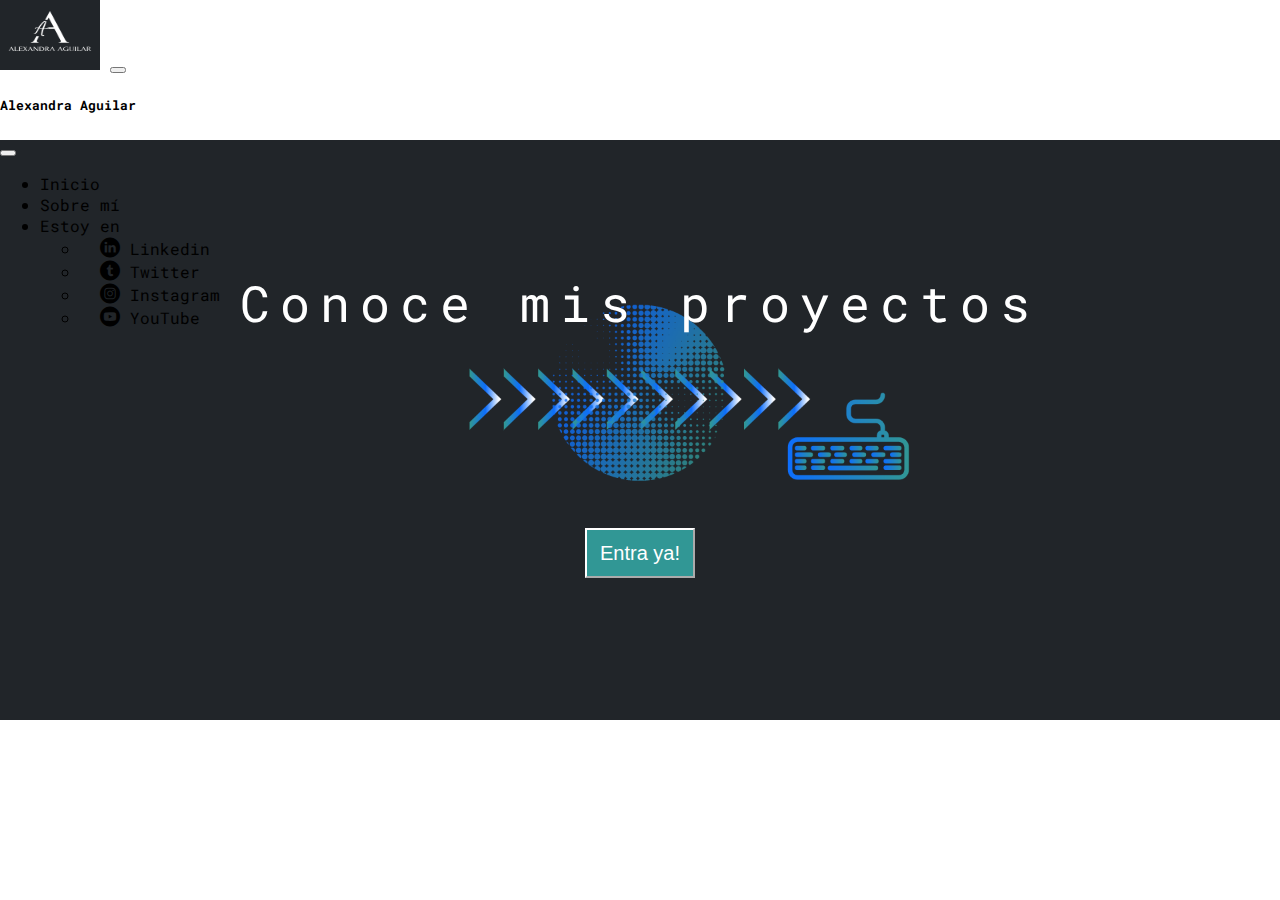
<file: BLOG/index.html>
<!DOCTYPE html>
<html lang="en">
<head>
    <meta charset="UTF-8">
    <meta http-equiv="X-UA-Compatible" content="IE=edge">
    <meta name="viewport" content="width=device-width, initial-scale=1.0">
    <link rel="stylesheet" href="./css/main.css">
    <link rel="stylesheet" href="./css/font/flaticon.css">
    <link href="https://cdn.jsdelivr.net/npm/bootstrap@5.2.2/dist/css/bootstrap.min.css" rel="stylesheet" integrity="sha384-Zenh87qX5JnK2Jl0vWa8Ck2rdkQ2Bzep5IDxbcnCeuOxjzrPF/et3URy9Bv1WTRi" crossorigin="anonymous">
    <title>Alexandra Aguilar</title>
</head>
<body>
    <header>
        <nav class="navbar navbar-dark bg-dark fixed-top">
            <div class="container-fluid">
              <a class="navbar-brand" href="./index.html"><img src="./assets/img/imgLogoAlexA.png" alt="Logo de mi blog" width="100" height="70"></a>
              <button class="navbar-toggler" type="button" data-bs-toggle="offcanvas" data-bs-target="#offcanvasDarkNavbar" aria-controls="offcanvasDarkNavbar">
                <span class="navbar-toggler-icon"></span>
              </button>
              <div class="offcanvas offcanvas-end text-bg-dark" tabindex="-1" id="offcanvasDarkNavbar" aria-labelledby="offcanvasDarkNavbarLabel">
                <div class="offcanvas-header">
                  <h5 class="offcanvas-title" id="offcanvasDarkNavbarLabel">Alexandra Aguilar</h5>
                  <button type="button" class="btn-close btn-close-white" data-bs-dismiss="offcanvas" aria-label="Close"></button>
                </div>
                <div class="offcanvas-body">
                  <ul class="navbar-nav justify-content-end flex-grow-1 pe-3">
                    <li class="nav-item">
                      <a class="nav-link active" aria-current="page" href="./index.html">Inicio</a>
                    </li>
                    <li class="nav-item">
                      <a class="nav-link" href="me.html">Sobre mí</a>
                    </li>
                    <li class="nav-item dropdown">
                      <a class="nav-link dropdown-toggle" href="#" role="button" data-bs-toggle="dropdown" aria-expanded="false">
                        Estoy en
                      </a>
                      <ul class="dropdown-menu dropdown-menu-dark">
                        <li><a class="dropdown-item" href="https://www.linkedin.com/in/alexandraaguil/"><span class="flaticon-010-linkedin"></span> Linkedin</a></li>
                        <li><a class="dropdown-item" href="https://twitter.com/alexaguilarc_"><span class="flaticon-002-twitter"></span> Twitter</a></li>
                        <li><a class="dropdown-item" href="https://www.instagram.com/alexaguilarc_/"><span class="flaticon-011-instagram"></span> Instagram</a></li>
                        <li><a class="dropdown-item" href="https://www.youtube.com/channel/UCOzBo7_bezPJVAwZ64HUpqg"><span class="flaticon-008-youtube"></span> YouTube</a></li>
                      </ul>
                    </li>
                  </ul>
                </div>
              </div>
            </div>
          </nav>
    </header>

    <main class="home-main">
      <section>
        <p class="home-main-text secondary">Conoce  mis proyectos</p>
        <p>
        <button class="home-main-button">
            <a href="proyectos.html">Entra ya!</a>
        </button>
      </p>
    </section>
    </main>

<script src="https://cdn.jsdelivr.net/npm/bootstrap@5.2.2/dist/js/bootstrap.bundle.min.js" integrity="sha384-OERcA2EqjJCMA+/3y+gxIOqMEjwtxJY7qPCqsdltbNJuaOe923+mo//f6V8Qbsw3" crossorigin="anonymous"></script>
</body>
</html>
</file>
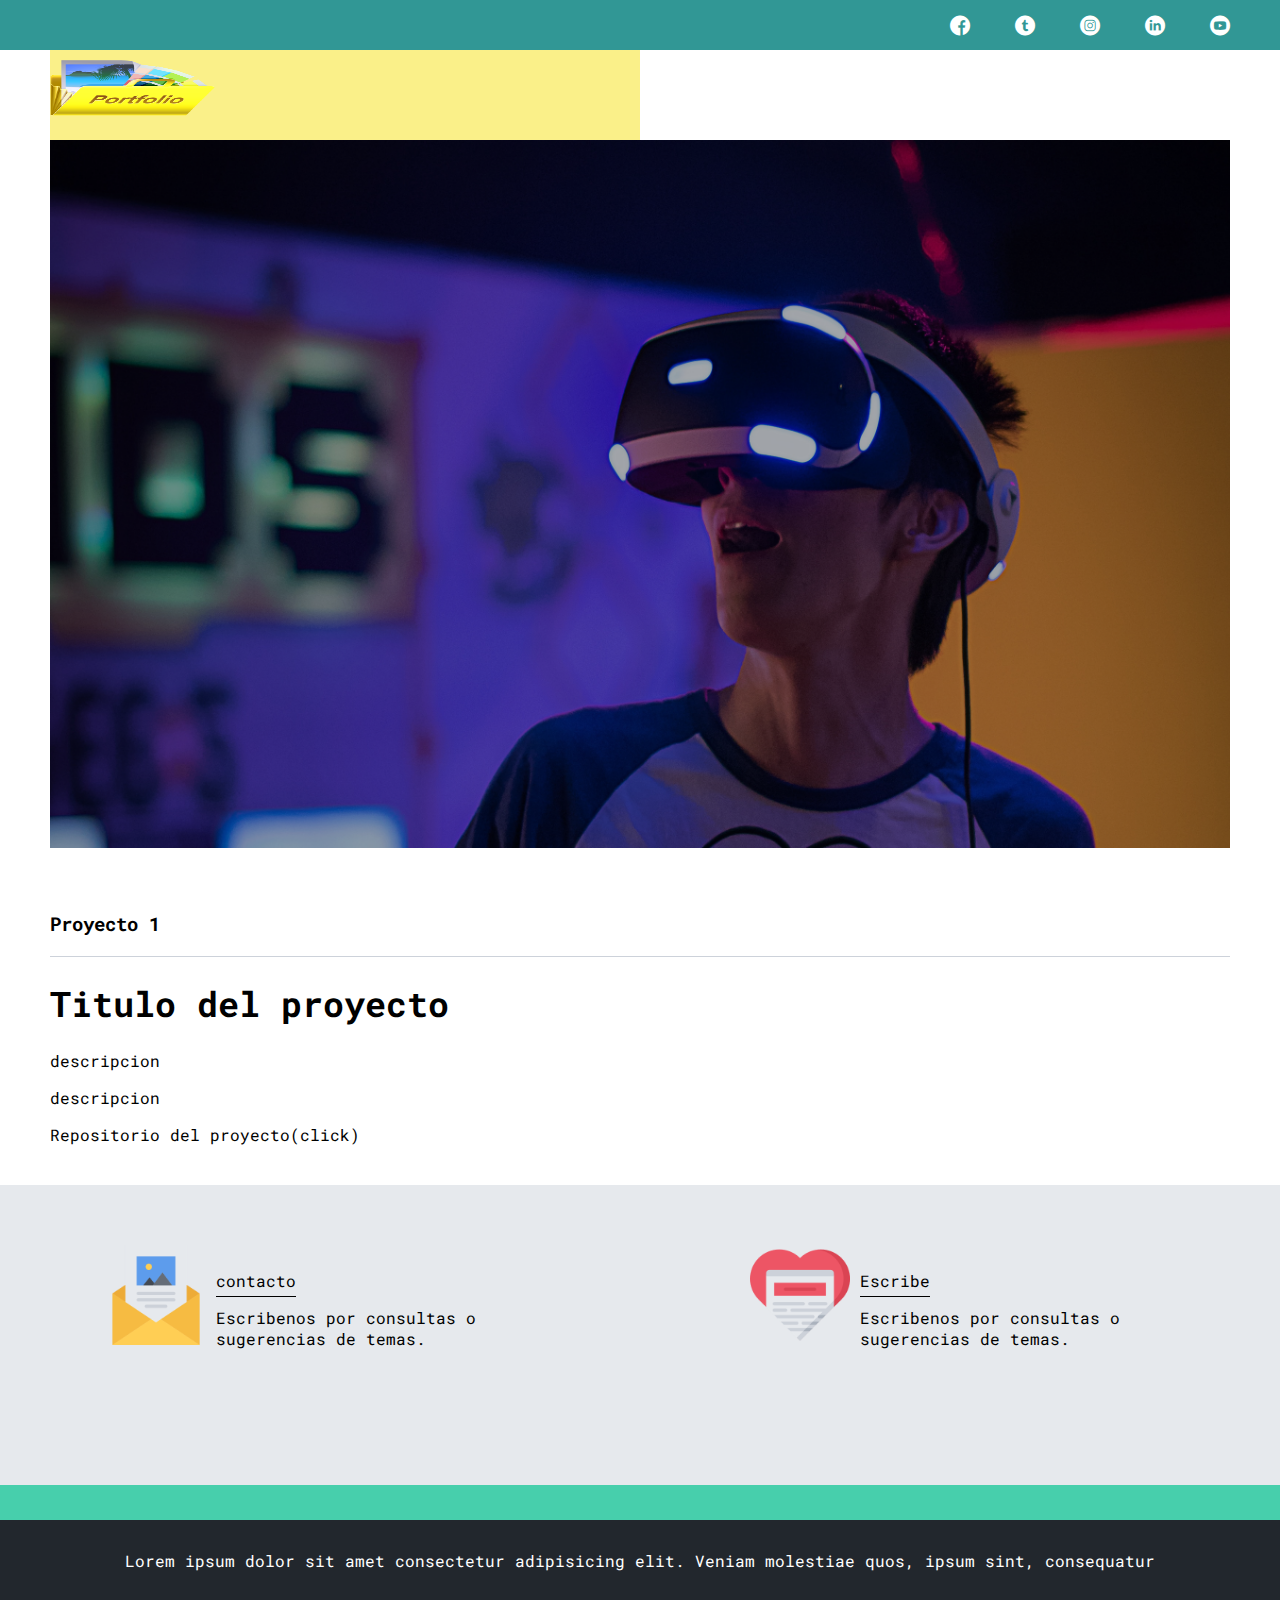
<file: BLOG/proyecto1.html>
<!DOCTYPE html>
<html lang="en">
<head>
    <meta charset="UTF-8">
    <meta http-equiv="X-UA-Compatible" content="IE=edge">
    <meta name="viewport" content="width=device-width, initial-scale=1.0">
    <title>Mi blog</title>
    <link rel="stylesheet" href="./css/main.css">
    <link rel="stylesheet" href="./css/font/flaticon.css">
    <link rel="stylesheet" href="./css/media-queries.css">

</head>
<body>
    <header>
        <section class="header-icons-container">   
            <div class="  icons">
                <a href="/"><span class="flaticon-001-facebook"></span></a>
                <a href="/"><span class="flaticon-002-twitter"></span></a>
                <a href="/"><span class="flaticon-011-instagram"></span></a>
                <a href="/"><span class="flaticon-010-linkedin"></span></a>
                <a href="/"><span class="flaticon-008-youtube"></span></a>
            </div>
        </section>

        <nav>
            <section class="nav-logo-container">
                <a href="./index.html"> <img src="./assets/img//Portfolio-Transparent-Background.png" alt="Logo de mi portafolio"></a>
            </section>
            <section class="profile-link">
            </section>
        </nav>
    </header>

    <main class="blog-main">
       <section class=" grid-container blogpost-img-container">
           <img src="./assets/img/posts1.png" alt="">
       </section>

       
        <section class="blogpost-main-container">
           <div class="grid-container">
               <h3>Proyecto 1</h3>
               <article >
                <h1>Titulo del proyecto</h1>
                 <p >descripcion</p>
 
                <p >descripcion</p> 
               </article>
               <a href="#">Repositorio del proyecto(click)</a>
           </div>
        </section>

       <section class="contact-main-container">
           <div class= grid-container>
               <img src="./assets/img/013-newsletter.png" alt="">
               <div class="contact-left">
                   <a href="">contacto</a>
                   <p>Escribenos por consultas o sugerencias de temas.</p>
               </div>
           </div>   

           <div class="grid-container" >
               <img src="./assets/img/006-like.png" alt="">
               <div class="contact-right">
                   <a href="">Escribe</a>
                   <p>Escribenos por consultas o sugerencias de temas.</p>
               </div>
           </div>
       </section>
    </main>

    <footer>
        <p>Lorem ipsum dolor sit amet consectetur adipisicing elit. Veniam molestiae quos, ipsum sint, consequatur </p>
    </footer>
</body>
</html>
</file>
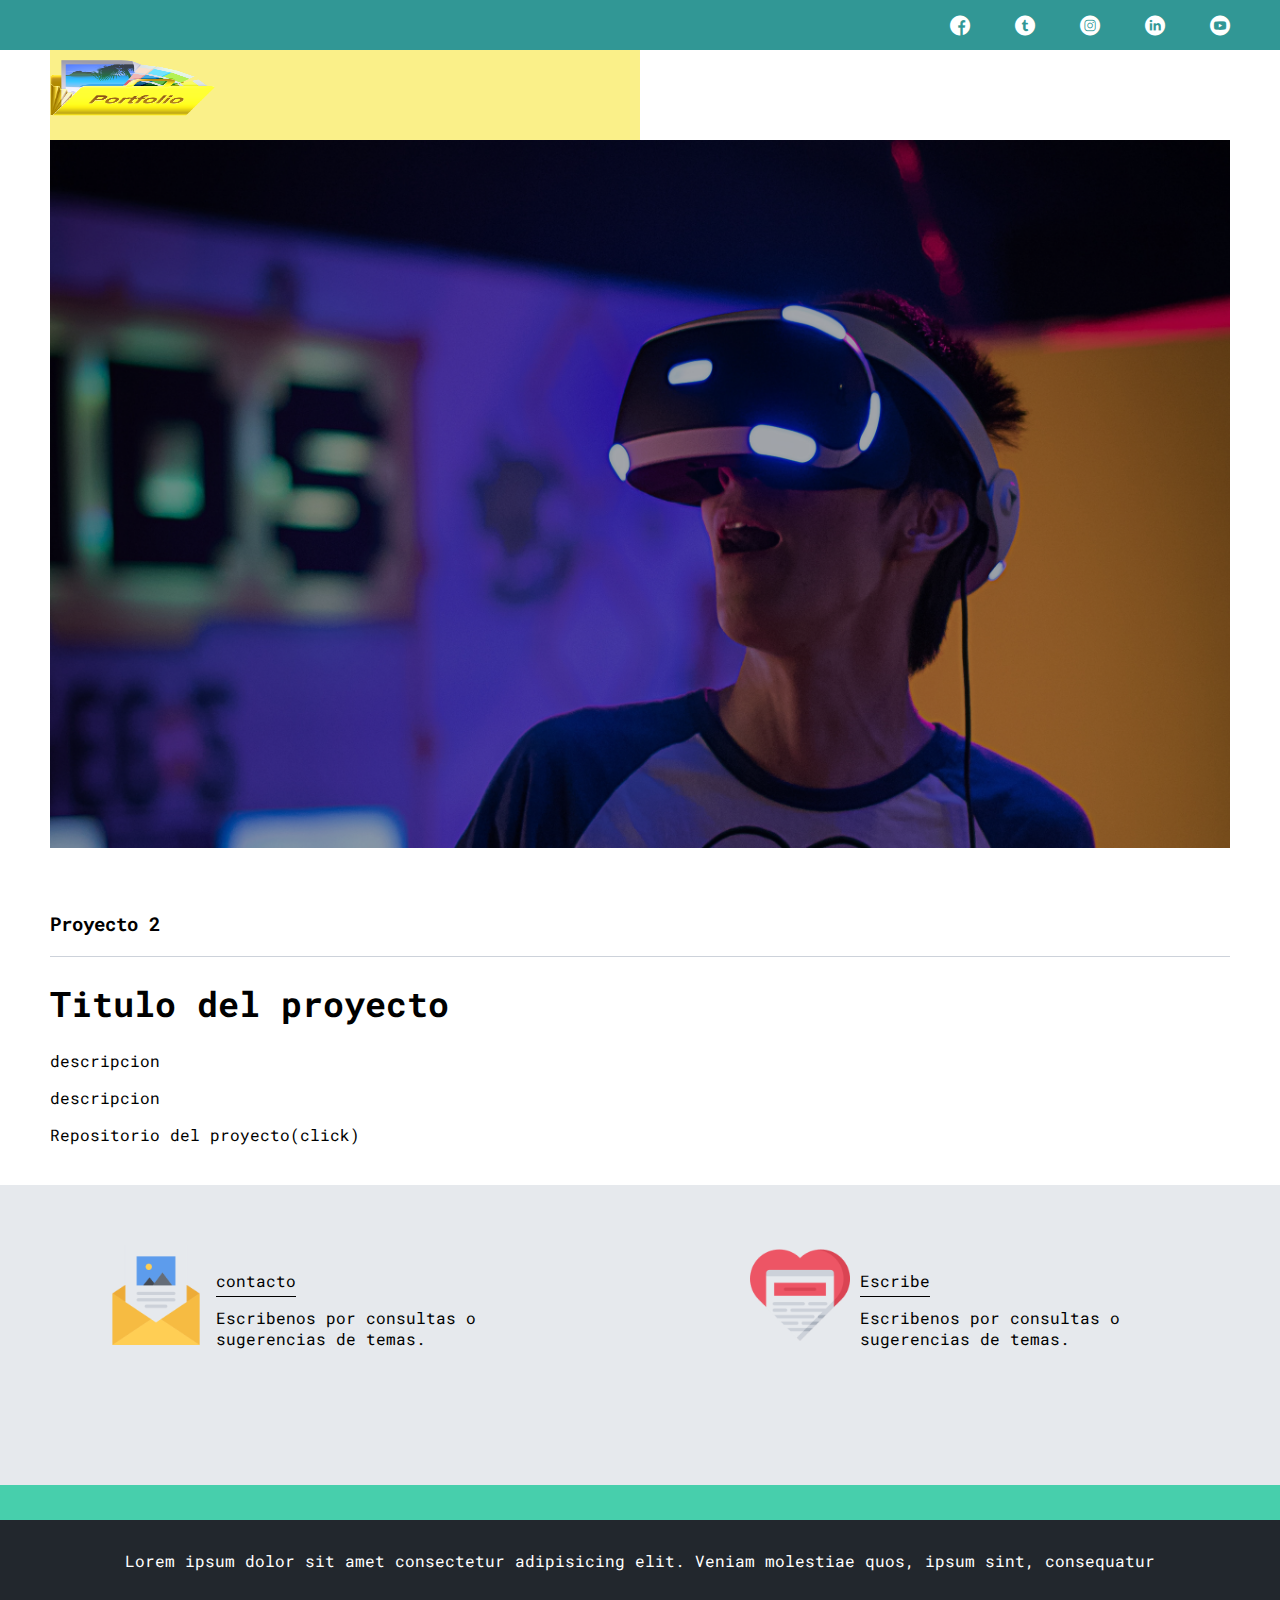
<file: BLOG/proyecto2.html>
<!DOCTYPE html>
<html lang="en">
<head>
    <meta charset="UTF-8">
    <meta http-equiv="X-UA-Compatible" content="IE=edge">
    <meta name="viewport" content="width=device-width, initial-scale=1.0">
    <title>Mi blog</title>
    <link rel="stylesheet" href="./css/main.css">
    <link rel="stylesheet" href="./css/font/flaticon.css">
    <link rel="stylesheet" href="./css/media-queries.css">

</head>
<body>
    <header>
        <section class="header-icons-container">   
            <div class="  icons">
                <a href="/"><span class="flaticon-001-facebook"></span></a>
                <a href="/"><span class="flaticon-002-twitter"></span></a>
                <a href="/"><span class="flaticon-011-instagram"></span></a>
                <a href="/"><span class="flaticon-010-linkedin"></span></a>
                <a href="/"><span class="flaticon-008-youtube"></span></a>
            </div>
        </section>

        <nav>
            <section class="nav-logo-container">
                <a href="./index.html"> <img src="./assets/img//Portfolio-Transparent-Background.png" alt="Logo de mi portafolio"></a>
            </section>
            <section class="profile-link">
            </section>
        </nav>
    </header>

    <main class="blog-main">
       <section class=" grid-container blogpost-img-container">
           <img src="./assets/img/posts1.png" alt="">
       </section>

       
        <section class="blogpost-main-container">
           <div class="grid-container">
               <h3>Proyecto 2</h3>
               <article >
                <h1>Titulo del proyecto</h1>
                 <p >descripcion</p>
 
                <p >descripcion</p> 
               </article>
               <a href="#">Repositorio del proyecto(click)</a>
           </div>
        </section>

       <section class="contact-main-container">
           <div class= grid-container>
               <img src="./assets/img/013-newsletter.png" alt="">
               <div class="contact-left">
                   <a href="">contacto</a>
                   <p>Escribenos por consultas o sugerencias de temas.</p>
               </div>
           </div>   

           <div class="grid-container" >
               <img src="./assets/img/006-like.png" alt="">
               <div class="contact-right">
                   <a href="">Escribe</a>
                   <p>Escribenos por consultas o sugerencias de temas.</p>
               </div>
           </div>
       </section>
    </main>

    <footer>
        <p>Lorem ipsum dolor sit amet consectetur adipisicing elit. Veniam molestiae quos, ipsum sint, consequatur </p>
    </footer>
</body>
</html>
</file>
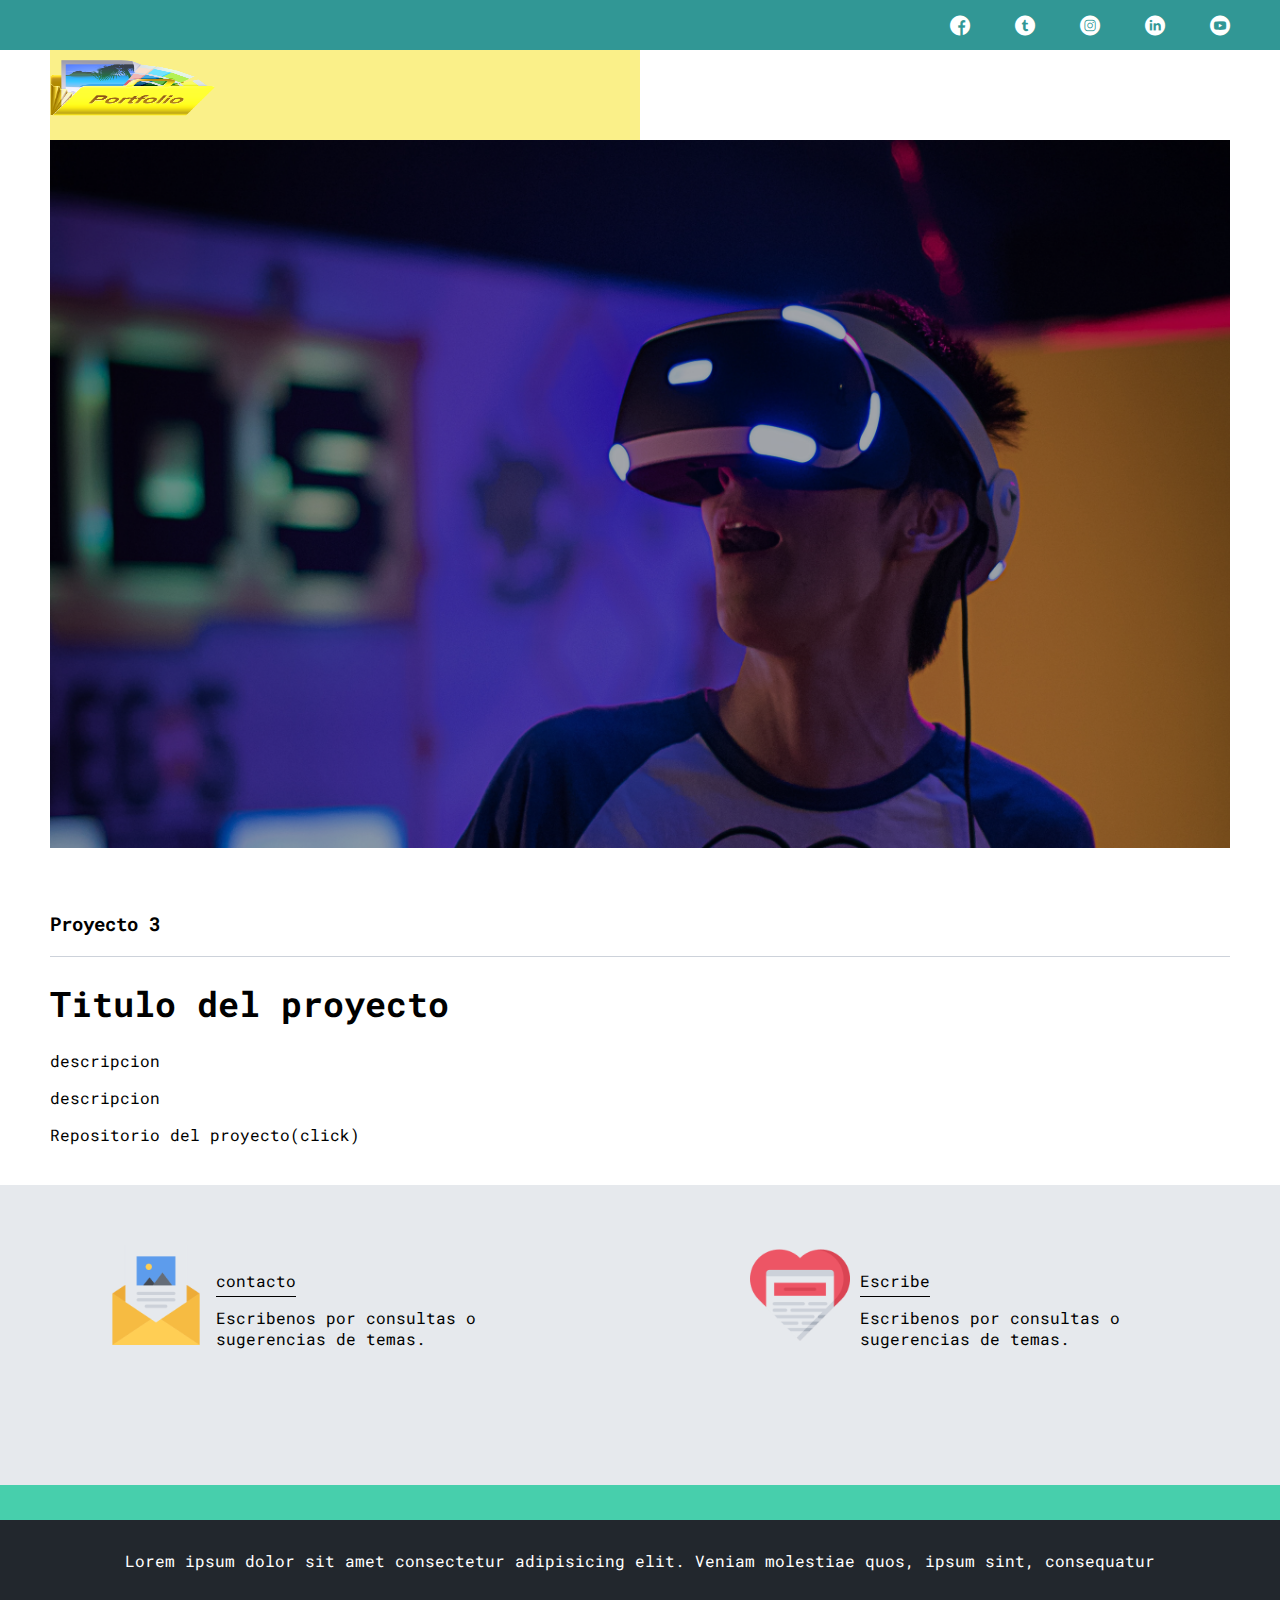
<file: BLOG/proyecto3.html>
<!DOCTYPE html>
<html lang="en">
<head>
    <meta charset="UTF-8">
    <meta http-equiv="X-UA-Compatible" content="IE=edge">
    <meta name="viewport" content="width=device-width, initial-scale=1.0">
    <title>Mi blog</title>
    <link rel="stylesheet" href="./css/main.css">
    <link rel="stylesheet" href="./css/font/flaticon.css">
    <link rel="stylesheet" href="./css/media-queries.css">

</head>
<body>
    <header>
        <section class="header-icons-container">   
            <div class="  icons">
                <a href="/"><span class="flaticon-001-facebook"></span></a>
                <a href="/"><span class="flaticon-002-twitter"></span></a>
                <a href="/"><span class="flaticon-011-instagram"></span></a>
                <a href="/"><span class="flaticon-010-linkedin"></span></a>
                <a href="/"><span class="flaticon-008-youtube"></span></a>
            </div>
        </section>

        <nav>
            <section class="nav-logo-container">
                <a href="./index.html"> <img src="./assets/img//Portfolio-Transparent-Background.png" alt="Logo de mi portafolio"></a>
            </section>
            <section class="profile-link">
            </section>
        </nav>
    </header>

    <main class="blog-main">
       <section class=" grid-container blogpost-img-container">
           <img src="./assets/img/posts1.png" alt="">
       </section>

       
        <section class="blogpost-main-container">
           <div class="grid-container">
               <h3>Proyecto 3</h3>
               <article >
                <h1>Titulo del proyecto</h1>
                 <p >descripcion</p>
 
                <p >descripcion</p> 
               </article>
               <a href="#">Repositorio del proyecto(click)</a>
           </div>
        </section>

       <section class="contact-main-container">
           <div class= grid-container>
               <img src="./assets/img/013-newsletter.png" alt="">
               <div class="contact-left">
                   <a href="">contacto</a>
                   <p>Escribenos por consultas o sugerencias de temas.</p>
               </div>
           </div>   

           <div class="grid-container" >
               <img src="./assets/img/006-like.png" alt="">
               <div class="contact-right">
                   <a href="">Escribe</a>
                   <p>Escribenos por consultas o sugerencias de temas.</p>
               </div>
           </div>
       </section>
    </main>

    <footer>
        <p>Lorem ipsum dolor sit amet consectetur adipisicing elit. Veniam molestiae quos, ipsum sint, consequatur </p>
    </footer>
</body>
</html>
</file>
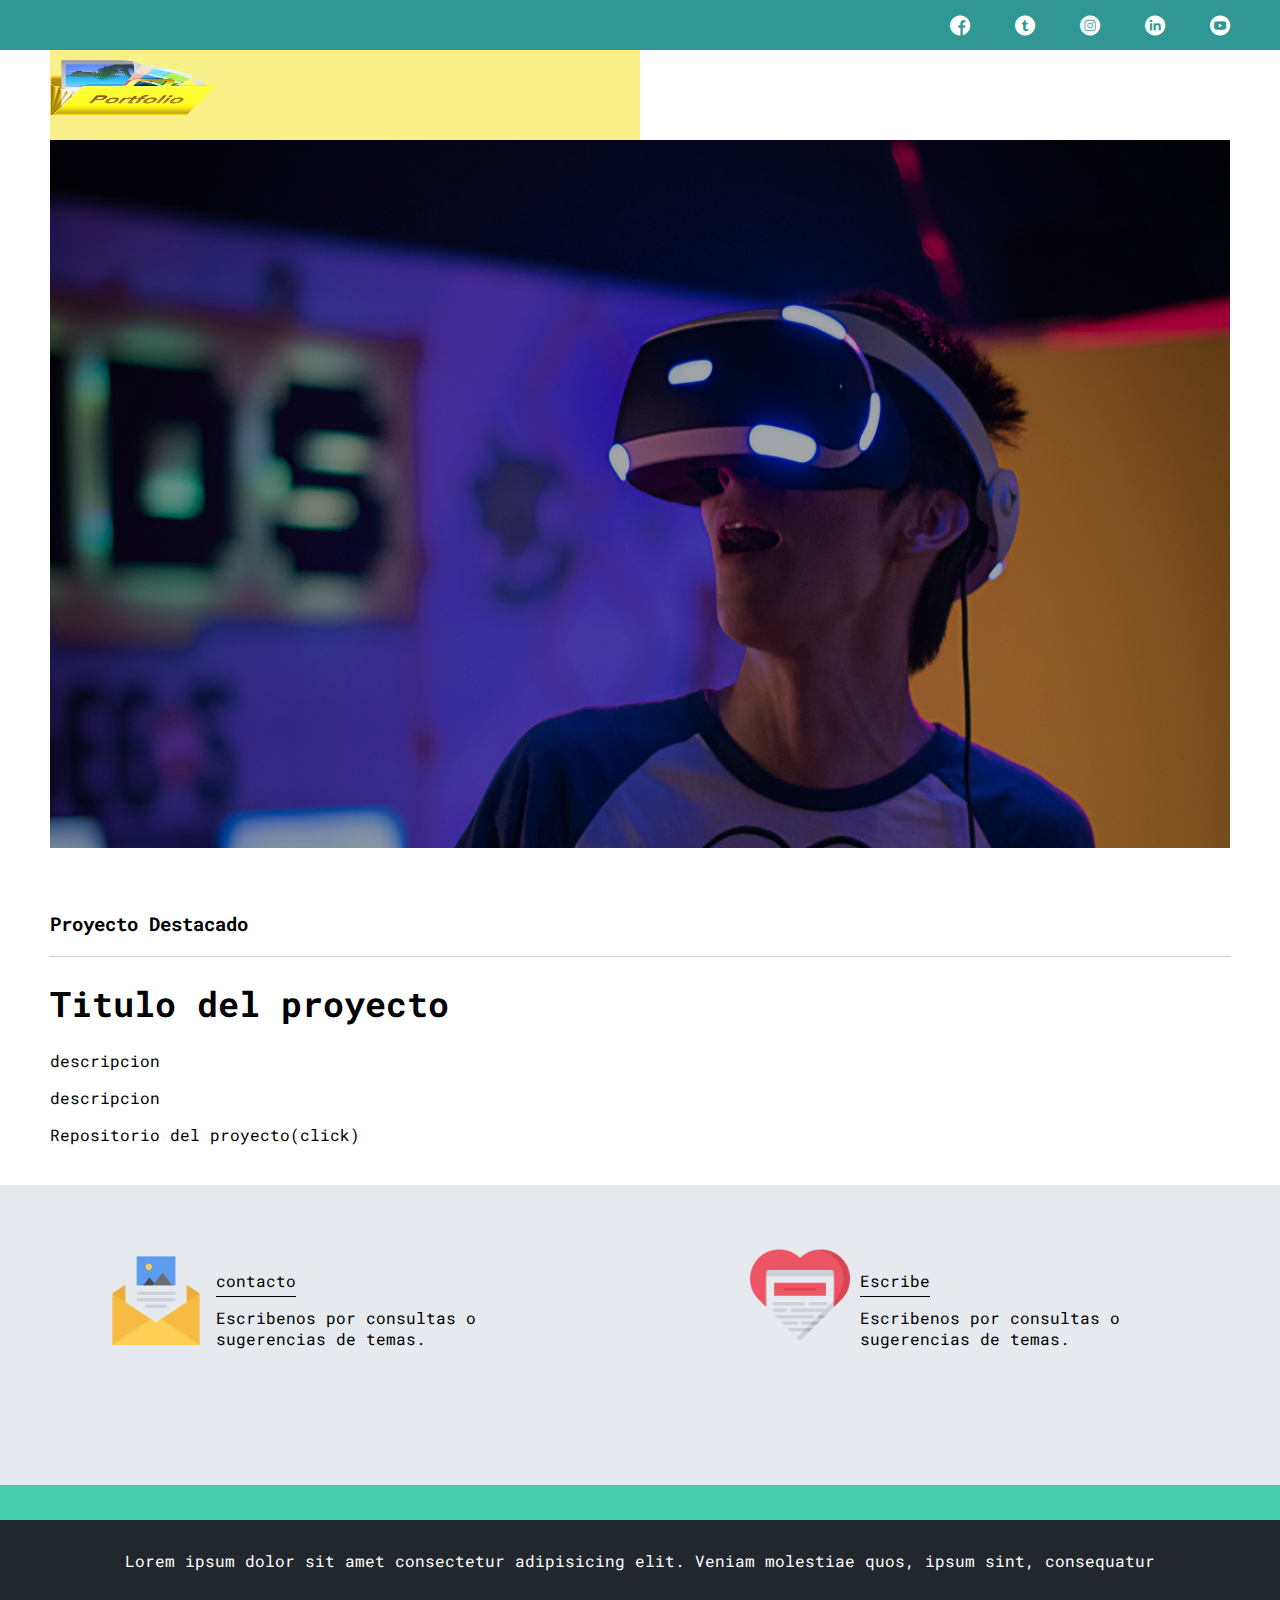
<file: BLOG/proyectoDestacado.html>
<!DOCTYPE html>
<html lang="en">
<head>
    <meta charset="UTF-8">
    <meta http-equiv="X-UA-Compatible" content="IE=edge">
    <meta name="viewport" content="width=device-width, initial-scale=1.0">
    <title>Mi blog</title>
    <link rel="stylesheet" href="./css/main.css">
    <link rel="stylesheet" href="./css/font/flaticon.css">
    <link rel="stylesheet" href="./css/media-queries.css">

</head>
<body>
    <header>
        <section class="header-icons-container">   
            <div class="  icons">
                <a href="/"><span class="flaticon-001-facebook"></span></a>
                <a href="/"><span class="flaticon-002-twitter"></span></a>
                <a href="/"><span class="flaticon-011-instagram"></span></a>
                <a href="/"><span class="flaticon-010-linkedin"></span></a>
                <a href="/"><span class="flaticon-008-youtube"></span></a>
            </div>
        </section>

        <nav>
            <section class="nav-logo-container">
                <a href="./index.html"> <img src="./assets/img//Portfolio-Transparent-Background.png" alt="Logo de mi portafolio"></a>
            </section>
            <section class="profile-link">
            </section>
        </nav>
    </header>

    <main class="blog-main">
       <section class=" grid-container blogpost-img-container">
           <img src="./assets/img/posts1.png" alt="">
       </section>

       
        <section class="blogpost-main-container">
           <div class="grid-container">
               <h3>Proyecto Destacado</h3>
               <article >
                <h1>Titulo del proyecto</h1>
                 <p >descripcion</p>
 
                <p >descripcion</p> 
               </article>
               <a href="#">Repositorio del proyecto(click)</a>
           </div>
        </section>

       <section class="contact-main-container">
           <div class= grid-container>
               <img src="./assets/img/013-newsletter.png" alt="">
               <div class="contact-left">
                   <a href="">contacto</a>
                   <p>Escribenos por consultas o sugerencias de temas.</p>
               </div>
           </div>   

           <div class="grid-container" >
               <img src="./assets/img/006-like.png" alt="">
               <div class="contact-right">
                   <a href="">Escribe</a>
                   <p>Escribenos por consultas o sugerencias de temas.</p>
               </div>
           </div>
       </section>
    </main>

    <footer>
        <p>Lorem ipsum dolor sit amet consectetur adipisicing elit. Veniam molestiae quos, ipsum sint, consequatur </p>
    </footer>
</body>
</html>
</file>
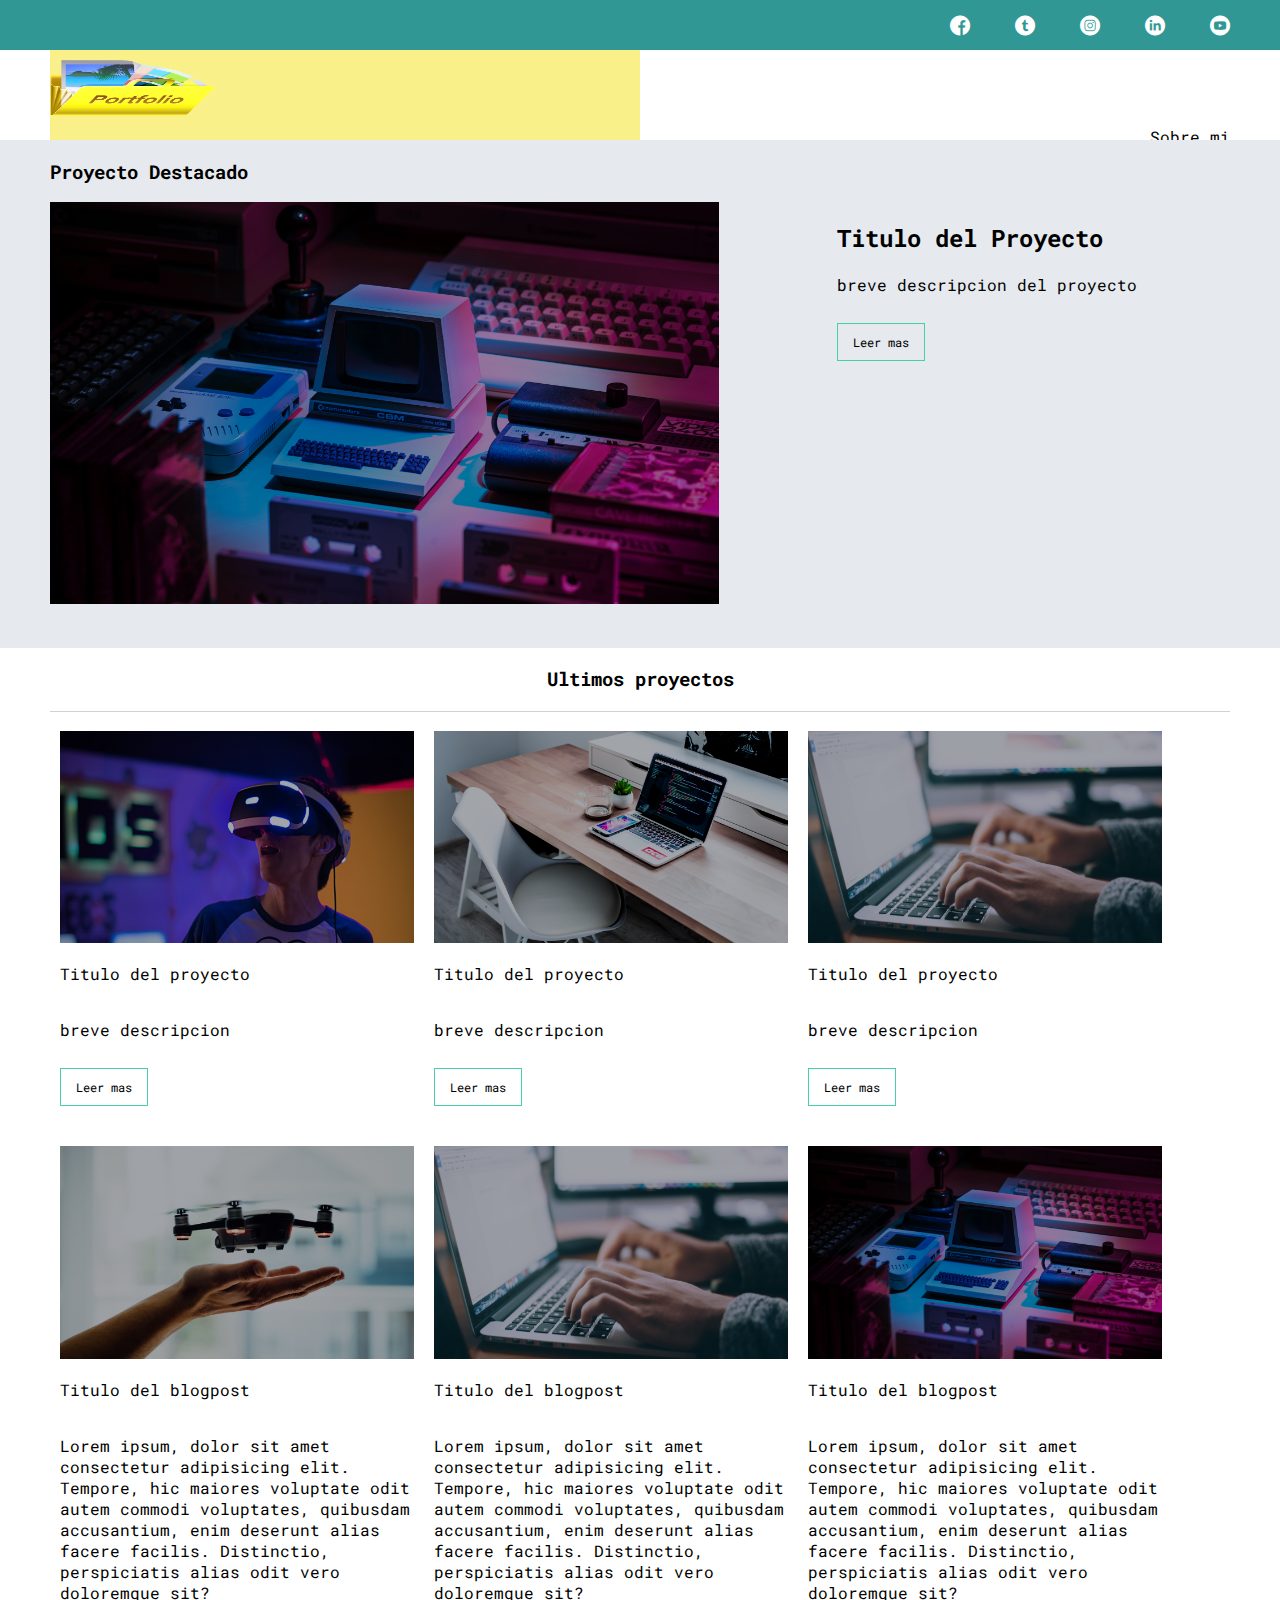
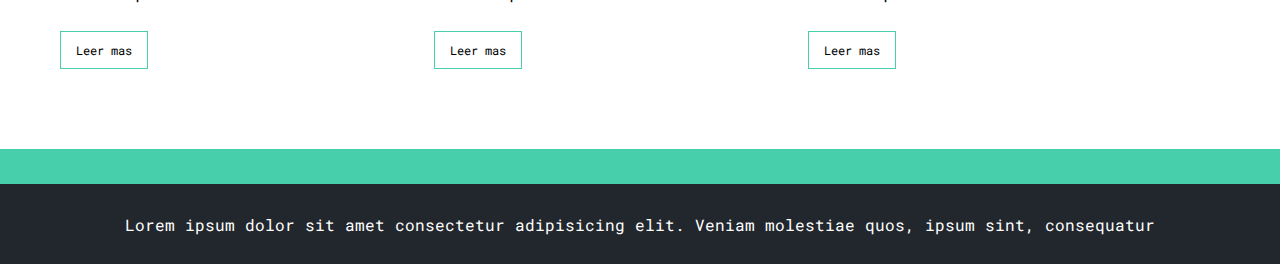
<file: BLOG/proyectos.html>
<!DOCTYPE html>
<html lang="en">
<head>
    <meta charset="UTF-8">
    <meta http-equiv="X-UA-Compatible" content="IE=edge">
    <meta name="viewport" content="width=device-width, initial-scale=1.0">
    <title>Mis Proyectos</title>
    <link rel="stylesheet" href="./css/main.css">
    <link rel="stylesheet" href="./css/font/flaticon.css">
    <link rel="stylesheet" href="./css/media-queries.css">
</head>
<body>
    <header>
        <section class="header-icons-container">   
            <div class="  icons">
                <a href="/"><span class="flaticon-001-facebook"></span></a>
                <a href="/"><span class="flaticon-002-twitter"></span></a>
                <a href="/"><span class="flaticon-011-instagram"></span></a>
                <a href="/"><span class="flaticon-010-linkedin"></span></a>
                <a href="/"><span class="flaticon-008-youtube"></span></a>
            </div>
        </section>

        <nav>
            <section class="nav-logo-container">
                <a href="./index.html"> <img src="./assets/img/Portfolio-Transparent-Background.png" alt="Logo de mi blog"></a>
            </section>
            <section class="profile-link">
                <a href="perfil.html">Sobre mi</a>
            </section>
        </nav>
    </header>
    <main class="blogs-main">
        <section class="blogs-news-container">
            <div class=" grid-container blogs-main-new">
                <h3>Proyecto Destacado</h3>
                <div class="blogs-news-img-container">
                    <img src="./assets/img/lorenzo-herrera-p0j-mE6mGo4-unsplash-2.png" alt="">
                </div>

                <div class="blogs-news-info-container">
                    <h2>Titulo del Proyecto</h2>
                    <p>breve descripcion del proyecto </p>
                     <a href="./proyectoDestacado.html" class="blogs-button">Leer mas</a>
                </div>
            </div>
        </section>

        <section class="blogs-posts-container">
            <div class="grid-container">
                <h3>Ultimos proyectos</h3>

                <article class="post-container">
                    <img src="./assets/img/posts1.png" alt="">
                    <p>Titulo del proyecto</p>
                    <p>breve descripcion</p>
                     <a href="proyecto1.html" class="blogs-button">Leer mas</a>
                </article>

                <article class="post-container">
                    <img src="./assets/img/posts2.png" alt="">
                    <p>Titulo del proyecto</p>
                    <p>breve descripcion</p>
                     <a href="proyecto2.html" class="blogs-button">Leer mas</a>
                </article>

                <article class="post-container">
                    <img src="./assets/img/posts3.png" alt="">
                    <p>Titulo del proyecto</p>
                    <p>breve descripcion</p>
                     <a href="proyecto3.html" class="blogs-button">Leer mas</a>
                </article>

                <article class="post-container">
                    <img src="./assets/img/posts4.png" alt="">
                    <p>Titulo del blogpost</p>
                    <p>Lorem ipsum, dolor sit amet consectetur adipisicing elit. Tempore, hic maiores voluptate odit autem commodi voluptates, quibusdam accusantium, enim deserunt alias facere facilis. Distinctio, perspiciatis alias odit vero doloremque sit?</p>
                     <a href="/" class="blogs-button">Leer mas</a>
                </article>

                <article class="post-container">
                    <img src="./assets/img/posts5.png" alt="">
                    <p>Titulo del blogpost</p>
                    <p>Lorem ipsum, dolor sit amet consectetur adipisicing elit. Tempore, hic maiores voluptate odit autem commodi voluptates, quibusdam accusantium, enim deserunt alias facere facilis. Distinctio, perspiciatis alias odit vero doloremque sit?</p>
                     <a href="/" class="blogs-button">Leer mas</a>
                </article>

                <article class="post-container">
                    <img src="./assets/img/lorenzo-herrera-p0j-mE6mGo4-unsplash-2.png" alt="">
                    <p>Titulo del blogpost</p>
                    <p>Lorem ipsum, dolor sit amet consectetur adipisicing elit. Tempore, hic maiores voluptate odit autem commodi voluptates, quibusdam accusantium, enim deserunt alias facere facilis. Distinctio, perspiciatis alias odit vero doloremque sit?</p>
                     <a href="/" class="blogs-button">Leer mas</a>
                </article>

                
            </div>
        </section>
    </main>

    <footer>
        <p>Lorem ipsum dolor sit amet consectetur adipisicing elit. Veniam molestiae quos, ipsum sint, consequatur </p>
    </footer>
</body>
</html>
</file>
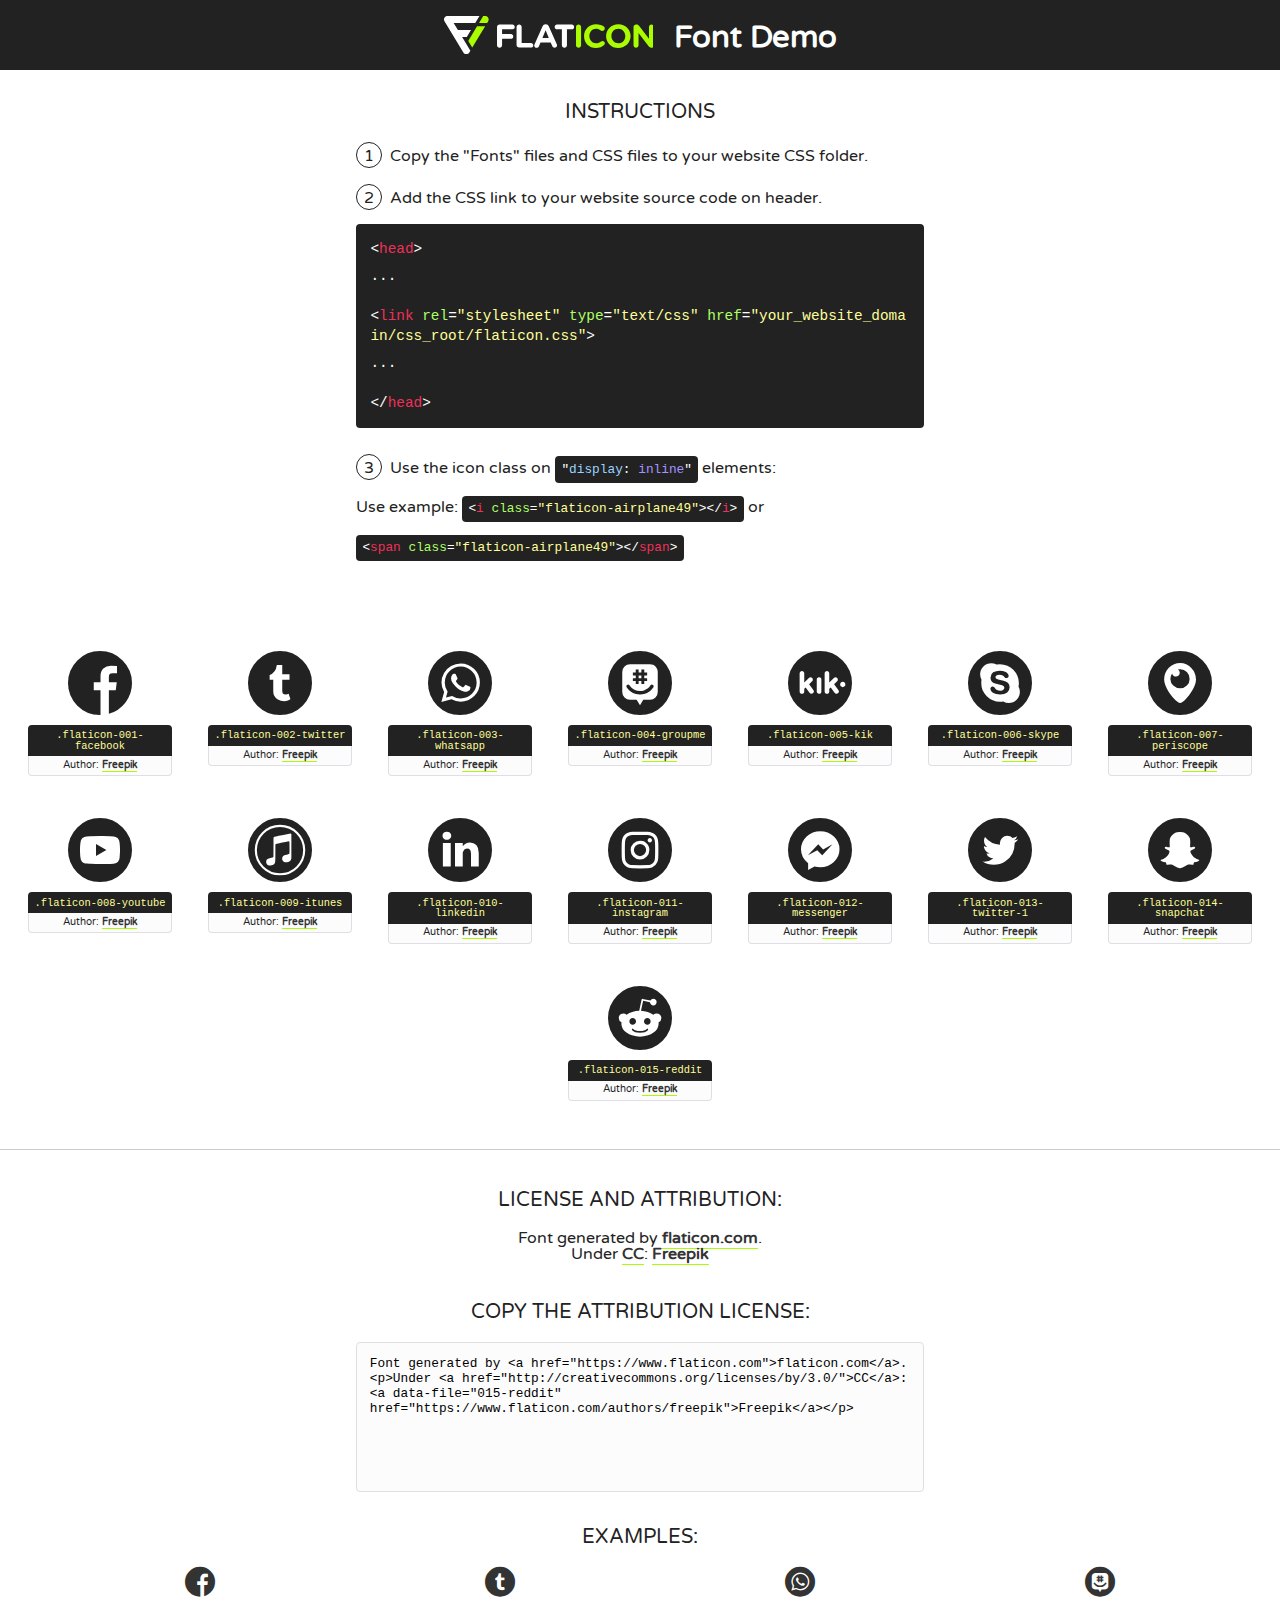
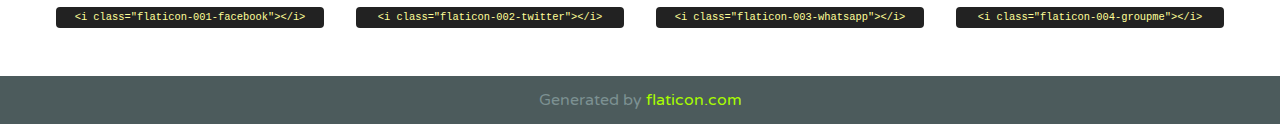
<file: BLOG/css/font/flaticon.html>
<!DOCTYPE html>
<!--
  Flaticon icon font: Flaticon
  Creation date: 20/12/2018 09:27
-->
<html>
<!DOCTYPE html>
<html>

<head>
    <title>Flaticon WebFont</title>
    <link href="http://fonts.googleapis.com/css?family=Varela+Round" rel="stylesheet" type="text/css" />
    <link rel="stylesheet" type="text/css" href="flaticon.css">
    <meta charset="UTF-8">
    <style>
    html, body, div, span, applet, object, iframe,
    h1, h2, h3, h4, h5, h6, p, blockquote, pre,
    a, abbr, acronym, address, big, cite, code,
    del, dfn, em, img, ins, kbd, q, s, samp,
    small, strike, strong, sub, sup, tt, var,
    b, u, i, center,
    dl, dt, dd, ol, ul, li,
    fieldset, form, label, legend,
    table, caption, tbody, tfoot, thead, tr, th, td,
    article, aside, canvas, details, embed, 
    figure, figcaption, footer, header, hgroup, 
    menu, nav, output, ruby, section, summary,
    time, mark, audio, video {
        margin: 0;
        padding: 0;
        border: 0;
        font-size: 100%;
        font: inherit;
        vertical-align: baseline;
    }
    /* HTML5 display-role reset for older browsers */
    article, aside, details, figcaption, figure, 
    footer, header, hgroup, menu, nav, section {
        display: block;
    }
    body {
        line-height: 1;
    }
    ol, ul {
        list-style: none;
    }
    blockquote, q {
        quotes: none;
    }
    blockquote:before, blockquote:after,
    q:before, q:after {
        content: '';
        content: none;
    }
    table {
        border-collapse: collapse;
        border-spacing: 0;
    }
    body {
        font-family: 'Varela Round', Helvetica, Arial, sans-serif;
        font-size: 16px;
        color: #222;
    }
    a {
        color: #333;
        border-bottom: 1px solid #a9fd00;
        font-weight: bold;
        text-decoration: none;
    }
    * {
        -moz-box-sizing: border-box;
        -webkit-box-sizing: border-box;
        box-sizing: border-box;
        margin: 0;
        padding: 0;
    }
    [class^="flaticon-"]:before, [class*=" flaticon-"]:before, [class^="flaticon-"]:after, [class*=" flaticon-"]:after {
        font-family: Flaticon;
        font-size: 30px;
        font-style: normal;
        margin-left: 20px;
        color: #333;
    }
    .wrapper {
        max-width: 600px;
        margin: auto;
        padding: 0 1em;
    }
    .title {
        font-size: 1.25em;
        text-align: center;
        margin-bottom: 1em;
        text-transform: uppercase;
    }
    header {
        text-align: center;
        background-color: #222;
        color: #fff;
        padding: 1em;
    }
    header .logo {
        width: 210px;
        height: 38px;
        display: inline-block;
        vertical-align: middle;
        margin-right: 1em;
        border: none;
    }
    header strong {
        font-size: 1.95em;
        font-weight: bold;
        vertical-align: middle;
        margin-top: 5px;
        display: inline-block;
    }
    .demo {
        margin: 2em auto;
        line-height: 1.25em;
    }
    .demo ul li {
        margin-bottom: 1em;
    }
    .demo ul li .num {
        color: #222;
        border-radius: 20px;
        display: inline-block;
        width: 26px;
        padding: 3px;
        height: 26px;
        text-align: center;
        margin-right: 0.5em;
        border: 1px solid #222;
    }
    .demo ul li code {
        background-color: #222;
        border-radius: 4px;
        padding: 0.25em 0.5em;
        display: inline-block;
        color: #fff;
        font-family: Consolas,Monaco,Lucida Console,Liberation Mono,DejaVu Sans Mono,Bitstream Vera Sans Mono,Courier New, monospace;
        font-weight: lighter;
        margin-top: 1em;
        font-size: 0.8em;
        word-break: break-all;
    }
    .demo ul li code.big {
        padding: 1em;
        font-size: 0.9em;
    }
    .demo ul li code .red {
        color: #EF3159;
    }
    .demo ul li code .green {
        color: #ACFF65;
    }
    .demo ul li code .yellow {
        color: #FFFF99;
    }
    .demo ul li code .blue {
        color: #99D3FF;
    }
    .demo ul li code .purple {
        color: #A295FF;
    }
    .demo ul li code .dots {
        margin-top: 0.5em;
        display: block;
    }
    #glyphs {
        border-bottom: 1px solid #ccc;
        padding: 2em 0;
        text-align: center;
    }
    .glyph {
        display: inline-block;
        width: 9em;
        margin: 1em;
        text-align: center;
        vertical-align: top;
        background: #FFF;
    }
    .glyph .glyph-icon {
        padding: 10px;
        display: block;
        font-family:"Flaticon";
        font-size: 64px;
        line-height: 1;
    }
    .glyph .glyph-icon:before {
        font-size: 64px;
        color: #222;
        margin-left: 0;
    }
    .class-name {
        font-size: 0.65em;
        background-color: #222;
        color: #fff;
        border-radius: 4px 4px 0 0;
        padding: 0.5em;
        color: #FFFF99;
        font-family: Consolas,Monaco,Lucida Console,Liberation Mono,DejaVu Sans Mono,Bitstream Vera Sans Mono,Courier New, monospace;
    }
    .author-name {
        font-size: 0.6em;
        background-color: #fcfcfd;
        border: 1px solid #DEDEE4;
        border-top: 0;
        border-radius: 0 0 4px 4px;
        padding: 0.5em;
    }
    .class-name:last-child {
        font-size: 10px;
        color:#888;
    }
    .class-name:last-child a {
        font-size: 10px;
        color:#555;
    }
    .class-name:last-child a:hover {
        color:#a9fd00;
    }
    .glyph > input {
        display: block;
        width: 100px;
        margin: 5px auto;
        text-align: center;
        font-size: 12px;
        cursor: text;
    }
    .glyph > input.icon-input {
        font-family:"Flaticon";
        font-size: 16px;
        margin-bottom: 10px;
    }
    .attribution .title {
        margin-top: 2em;
    }
    .attribution textarea {
        background-color: #fcfcfd;
        padding: 1em;
        border: none;
        box-shadow: none;
        border: 1px solid #DEDEE4;
        border-radius: 4px;
        resize: none;
        width: 100%;
        height: 150px;
        font-size: 0.8em;
        font-family: Consolas,Monaco,Lucida Console,Liberation Mono,DejaVu Sans Mono,Bitstream Vera Sans Mono,Courier New, monospace;
        -webkit-appearance: none;
    }
    .iconsuse {
        margin: 2em auto;
        text-align: center;
        max-width: 1200px;
    }
    .iconsuse:after {
        content: '';
        display: table;
        clear: both;
    }
    .iconsuse .image {
        float: left;
        width: 25%;
        padding: 0 1em;
    }
    .iconsuse .image p {
        margin-bottom: 1em;
    }
    .iconsuse .image span {
        display: block;
        font-size: 0.65em;
        background-color: #222;
        color: #fff;
        border-radius: 4px;
        padding: 0.5em;
        color: #FFFF99;
        margin-top: 1em;
        font-family: Consolas,Monaco,Lucida Console,Liberation Mono,DejaVu Sans Mono,Bitstream Vera Sans Mono,Courier New, monospace;
    }
    #footer {
        text-align: center;
        background-color: #4C5B5C;
        color: #7c9192;
        padding: 1em;
    }
    #footer a {
        border: none;
        color: #a9fd00;
        font-weight: normal;
    }
    @media (max-width: 960px) {
        .iconsuse .image {
            width: 50%;
        }
    }
    @media (max-width: 560px) {
        .iconsuse .image {
            width: 100%;
        }
    }
    </style>
</head>

<body class="characters-off">

    <header>
        <a href="https://www.flaticon.com" target="_blank" class="logo">
            <svg version="1.1" xmlns="http://www.w3.org/2000/svg" xmlns:xlink="http://www.w3.org/1999/xlink" xmlns:a="http://ns.adobe.com/AdobeSVGViewerExtensions/3.0/" viewBox="0 0 560.875 102.036" enable-background="new 0 0 560.875 102.036" xml:space="preserve">
                <defs>
                </defs>
                <g>
                    <g class="letters">
                        <path fill="#ffffff" d="M141.596,29.675c0-3.777,2.985-6.767,6.764-6.767h34.438c3.426,0,6.15,2.728,6.15,6.15
                        c0,3.43-2.724,6.149-6.15,6.149h-27.674v13.091h23.719c3.429,0,6.151,2.724,6.151,6.15c0,3.43-2.723,6.149-6.151,6.149h-23.719
                        v17.574c0,3.773-2.986,6.761-6.764,6.761c-3.779,0-6.764-2.989-6.764-6.761V29.675z"></path>
                        <path fill="#ffffff" d="M193.844,29.149c0-3.781,2.985-6.767,6.764-6.767c3.776,0,6.763,2.985,6.763,6.767v42.957h25.039
                        c3.426,0,6.149,2.726,6.149,6.153c0,3.425-2.723,6.15-6.149,6.15h-31.802c-3.779,0-6.764-2.986-6.764-6.768V29.149z"></path>
                        <path fill="#ffffff" d="M241.891,75.71l21.438-48.407c1.492-3.341,4.215-5.357,7.906-5.357h0.792
                        c3.686,0,6.323,2.017,7.815,5.357l21.439,48.407c0.436,0.967,0.701,1.845,0.701,2.723c0,3.602-2.809,6.501-6.414,6.501
                        c-3.161,0-5.269-1.845-6.499-4.655l-4.132-9.661h-27.059l-4.301,10.102c-1.144,2.631-3.426,4.214-6.237,4.214
                        c-3.517,0-6.24-2.81-6.24-6.325C241.1,77.64,241.451,76.677,241.891,75.71z M279.932,58.666l-8.521-20.297l-8.526,20.297H279.932
                        z"></path>
                        <path fill="#ffffff" d="M314.864,35.387H301.86c-3.429,0-6.239-2.813-6.239-6.238c0-3.429,2.811-6.24,6.239-6.24h39.533
                        c3.426,0,6.237,2.811,6.237,6.24c0,3.425-2.811,6.238-6.237,6.238h-13.001v42.785c0,3.773-2.99,6.761-6.764,6.761
                        c-3.779,0-6.764-2.989-6.764-6.761V35.387z"></path>
                        <path fill="#A9FD00" d="M352.615,29.149c0-3.781,2.985-6.767,6.767-6.767c3.774,0,6.761,2.985,6.761,6.767v49.024
                        c0,3.773-2.987,6.761-6.761,6.761c-3.781,0-6.767-2.989-6.767-6.761V29.149z"></path>
                        <path fill="#A9FD00" d="M374.132,53.836v-0.179c0-17.481,13.178-31.801,32.065-31.801c9.22,0,15.459,2.458,20.557,6.238
                        c1.402,1.054,2.637,2.985,2.637,5.357c0,3.692-2.985,6.59-6.681,6.59c-1.845,0-3.071-0.702-4.044-1.319
                        c-3.776-2.813-7.729-4.393-12.562-4.393c-10.364,0-17.831,8.611-17.831,19.154v0.173c0,10.542,7.291,19.329,17.831,19.329
                        c5.715,0,9.492-1.756,13.359-4.834c1.049-0.874,2.458-1.491,4.039-1.491c3.429,0,6.325,2.813,6.325,6.236
                        c0,2.106-1.056,3.78-2.282,4.834c-5.539,4.834-12.036,7.733-21.878,7.733C387.572,85.464,374.132,71.493,374.132,53.836z"></path>
                        <path fill="#A9FD00" d="M433.009,53.836v-0.179c0-17.481,13.79-31.801,32.766-31.801c18.981,0,32.592,14.143,32.592,31.628v0.173
                        c0,17.483-13.785,31.807-32.769,31.807C446.625,85.464,433.009,71.32,433.009,53.836z M484.224,53.836v-0.179
                        c0-10.539-7.725-19.326-18.626-19.326c-10.893,0-18.449,8.611-18.449,19.154v0.173c0,10.542,7.73,19.329,18.626,19.329
                        C476.676,72.986,484.224,64.378,484.224,53.836z"></path>
                        <path fill="#A9FD00" d="M506.233,29.321c0-3.774,2.99-6.763,6.767-6.763h1.401c3.252,0,5.183,1.583,7.029,3.953l26.093,34.265
                        V29.059c0-3.692,2.99-6.677,6.681-6.677c3.683,0,6.671,2.985,6.671,6.677v48.934c0,3.78-2.987,6.765-6.764,6.765h-0.436
                        c-3.257,0-5.188-1.581-7.034-3.953l-27.056-35.492v32.944c0,3.687-2.985,6.676-6.678,6.676c-3.683,0-6.673-2.989-6.673-6.676
                        V29.321z"></path>
                    </g>
                    <g class="insignia">
                        <path fill="#ffffff" d="M48.372,56.137h12.517l11.156-18.537H37.186L25.688,18.539h57.825L94.668,0H9.271
                        C5.925,0,2.842,1.801,1.198,4.716c-1.644,2.907-1.593,6.482,0.134,9.343l50.38,83.501c1.678,2.781,4.689,4.476,7.938,4.476
                        c3.246,0,6.257-1.695,7.935-4.476l2.898-4.804L48.372,56.137z"></path>
                        <g class="i">
                            <path fill="#A9FD00" d="M93.575,18.539h0.031v0.004l21.652,0.004l2.705-4.488c1.727-2.861,1.778-6.436,0.133-9.343
                            C116.454,1.801,113.371,0,110.026,0h-5.294L93.575,18.539z"></path>
                            <polygon fill="#A9FD00" points="88.291,27.356 64.725,66.486 75.519,84.404 109.942,27.356"></polygon>
                        </g>
                    </g>
                </g>
            </svg>
        </a>
        <strong>Font Demo</strong>
    </header>


    <section class="demo wrapper">

        <p class="title">Instructions</p>

        <ul>
            <li>
                <span class="num">1</span>Copy the "Fonts" files and CSS files to your website CSS folder.
            </li>
            <li>
                <span class="num">2</span>Add the CSS link to your website source code on header.
                <code class="big">
                    &lt;<span class="red">head</span>&gt;
                    <br/><span class="dots">...</span>
                    <br/>&lt;<span class="red">link</span> <span class="green">rel</span>=<span class="yellow">"stylesheet"</span> <span class="green">type</span>=<span class="yellow">"text/css"</span> <span class="green">href</span>=<span class="yellow">"your_website_domain/css_root/flaticon.css"</span>&gt;
                    <br/><span class="dots">...</span>
                    <br/>&lt;/<span class="red">head</span>&gt;
                </code>
            </li>

            <li>
                <p>
                    <span class="num">3</span>Use the icon class on <code>"<span class="blue">display</span>:<span class="purple"> inline</span>"</code> elements:
                    <br />
                    Use example: <code>&lt;<span class="red">i</span> <span class="green">class</span>=<span class="yellow">&quot;flaticon-airplane49&quot;</span>&gt;&lt;/<span class="red">i</span>&gt;</code> or <code>&lt;<span class="red">span</span> <span class="green">class</span>=<span class="yellow">&quot;flaticon-airplane49&quot;</span>&gt;&lt;/<span class="red">span</span>&gt;</code>
            </li>
        </ul>

    </section>




   <section id="glyphs">          
    
      
        <div class="glyph"><div class="glyph-icon flaticon-001-facebook"></div>
            <div class="class-name">.flaticon-001-facebook</div>
            <div class="author-name">Author: <a data-file="001-facebook" href="https://www.flaticon.com/authors/freepik">Freepik</a> </div> 
        </div>        
        
        <div class="glyph"><div class="glyph-icon flaticon-002-twitter"></div>
            <div class="class-name">.flaticon-002-twitter</div>
            <div class="author-name">Author: <a data-file="002-twitter" href="https://www.flaticon.com/authors/freepik">Freepik</a> </div> 
        </div>        
        
        <div class="glyph"><div class="glyph-icon flaticon-003-whatsapp"></div>
            <div class="class-name">.flaticon-003-whatsapp</div>
            <div class="author-name">Author: <a data-file="003-whatsapp" href="https://www.flaticon.com/authors/freepik">Freepik</a> </div> 
        </div>        
        
        <div class="glyph"><div class="glyph-icon flaticon-004-groupme"></div>
            <div class="class-name">.flaticon-004-groupme</div>
            <div class="author-name">Author: <a data-file="004-groupme" href="https://www.flaticon.com/authors/freepik">Freepik</a> </div> 
        </div>        
        
        <div class="glyph"><div class="glyph-icon flaticon-005-kik"></div>
            <div class="class-name">.flaticon-005-kik</div>
            <div class="author-name">Author: <a data-file="005-kik" href="https://www.flaticon.com/authors/freepik">Freepik</a> </div> 
        </div>        
        
        <div class="glyph"><div class="glyph-icon flaticon-006-skype"></div>
            <div class="class-name">.flaticon-006-skype</div>
            <div class="author-name">Author: <a data-file="006-skype" href="https://www.flaticon.com/authors/freepik">Freepik</a> </div> 
        </div>        
        
        <div class="glyph"><div class="glyph-icon flaticon-007-periscope"></div>
            <div class="class-name">.flaticon-007-periscope</div>
            <div class="author-name">Author: <a data-file="007-periscope" href="https://www.flaticon.com/authors/freepik">Freepik</a> </div> 
        </div>        
        
        <div class="glyph"><div class="glyph-icon flaticon-008-youtube"></div>
            <div class="class-name">.flaticon-008-youtube</div>
            <div class="author-name">Author: <a data-file="008-youtube" href="https://www.flaticon.com/authors/freepik">Freepik</a> </div> 
        </div>        
        
        <div class="glyph"><div class="glyph-icon flaticon-009-itunes"></div>
            <div class="class-name">.flaticon-009-itunes</div>
            <div class="author-name">Author: <a data-file="009-itunes" href="https://www.flaticon.com/authors/freepik">Freepik</a> </div> 
        </div>        
        
        <div class="glyph"><div class="glyph-icon flaticon-010-linkedin"></div>
            <div class="class-name">.flaticon-010-linkedin</div>
            <div class="author-name">Author: <a data-file="010-linkedin" href="https://www.flaticon.com/authors/freepik">Freepik</a> </div> 
        </div>        
        
        <div class="glyph"><div class="glyph-icon flaticon-011-instagram"></div>
            <div class="class-name">.flaticon-011-instagram</div>
            <div class="author-name">Author: <a data-file="011-instagram" href="https://www.flaticon.com/authors/freepik">Freepik</a> </div> 
        </div>        
        
        <div class="glyph"><div class="glyph-icon flaticon-012-messenger"></div>
            <div class="class-name">.flaticon-012-messenger</div>
            <div class="author-name">Author: <a data-file="012-messenger" href="https://www.flaticon.com/authors/freepik">Freepik</a> </div> 
        </div>        
        
        <div class="glyph"><div class="glyph-icon flaticon-013-twitter-1"></div>
            <div class="class-name">.flaticon-013-twitter-1</div>
            <div class="author-name">Author: <a data-file="013-twitter-1" href="https://www.flaticon.com/authors/freepik">Freepik</a> </div> 
        </div>        
        
        <div class="glyph"><div class="glyph-icon flaticon-014-snapchat"></div>
            <div class="class-name">.flaticon-014-snapchat</div>
            <div class="author-name">Author: <a data-file="014-snapchat" href="https://www.flaticon.com/authors/freepik">Freepik</a> </div> 
        </div>        
        
        <div class="glyph"><div class="glyph-icon flaticon-015-reddit"></div>
            <div class="class-name">.flaticon-015-reddit</div>
            <div class="author-name">Author: <a data-file="015-reddit" href="https://www.flaticon.com/authors/freepik">Freepik</a> </div> 
        </div>        
        

    </section>



    <section class="attribution wrapper"   style="text-align:center;">

      <div class="title">License and attribution:</div><div class="attrDiv">Font generated by <a href="https://www.flaticon.com">flaticon.com</a>. <div><p>Under <a href="http://creativecommons.org/licenses/by/3.0/">CC</a>: <a data-file="015-reddit" href="https://www.flaticon.com/authors/freepik">Freepik</a></p>  </div>
      </div>
      <div class="title">Copy the Attribution License:</div>

    <textarea onclick="this.focus();this.select();">Font generated by &lt;a href=&quot;https://www.flaticon.com&quot;&gt;flaticon.com&lt;/a&gt;. <p>Under <a href="http://creativecommons.org/licenses/by/3.0/">CC</a>: <a data-file="015-reddit" href="https://www.flaticon.com/authors/freepik">Freepik</a></p>  
     </textarea>

    </section>

    <section class="iconsuse">

          <div class="title">Examples:</div>            
             
            <div class="image">
                <p>
                    <i class="glyph-icon flaticon-001-facebook"></i> 
                    <span>&lt;i class=&quot;flaticon-001-facebook&quot;&gt;&lt;/i&gt;</span>
                </p>
            </div>
            
            <div class="image">
                <p>
                    <i class="glyph-icon flaticon-002-twitter"></i> 
                    <span>&lt;i class=&quot;flaticon-002-twitter&quot;&gt;&lt;/i&gt;</span>
                </p>
            </div>
            
            <div class="image">
                <p>
                    <i class="glyph-icon flaticon-003-whatsapp"></i> 
                    <span>&lt;i class=&quot;flaticon-003-whatsapp&quot;&gt;&lt;/i&gt;</span>
                </p>
            </div>
            
            <div class="image">
                <p>
                    <i class="glyph-icon flaticon-004-groupme"></i> 
                    <span>&lt;i class=&quot;flaticon-004-groupme&quot;&gt;&lt;/i&gt;</span>
                </p>
            </div>
                       
        </div>
                            
    </section>

<div id="footer">
    <div>Generated by <a href="https://www.flaticon.com">flaticon.com</a>
    </div>
</div>



</body>
</html>
</file>
<file: BLOG/css/main.css>
@import url('https://fonts.googleapis.com/css2?family=Roboto+Mono:wght@400;500;700&family=Roboto+Slab:wght@400;700&family=Roboto:ital,wght@0,400;0,500;0,900;1,700&display=swap');


body {
    font-family: 'Roboto Mono' , monospace;
    margin: 0;
    padding: 0;
    
}
a {
    text-decoration: none;
    display: inline;
    color: black;
}
.home-body{
    position: fixed;
    top: 0;
    bottom: 0;
    left: 0;
    right: 0;
}
.grid-container {
    max-width: 1300px;
    margin: auto;
}

header {
    width: 100%;
    height: 140px;
    display: grid;
    grid-template-rows:1fr 1fr ;

}
header .header-icons-container {
    width: 100%;
    height: 50px;
    display: grid;
    background-color: #319795;
}
header .header-icons-container .icons {
     width: 300px;
     height: auto;
     display: flex;
     justify-items: flex-end;
     align-items: center;
     justify-content: space-between;
     justify-self: end;
     margin-right:50px;
 }
 header .icons span {
     color: white;
}
nav {
    display: grid;
    grid-template-columns: 1fr 1fr;
    height: 90px;
}
nav .nav-logo-container {
    margin-left: 50px;
    background-color: #FAF089;
}
nav .nav-logo-container a img {
        /* width: 220px; */
    /* height: 200px; */
    margin-top: 5px;
    width: 28%;
    /* margin-bottom: 30px; */
    height: 38%;
    
}
nav .profile-link {
    display: flex;
    align-items: center;
    justify-content: flex-end;
    margin-right: 50px;
}
nav .profile-link a {
    color: black;
    border-bottom:1px solid black ;
    
}
/* main {
    width: 100%;
    height: 100%;
    background-image: url('./assets/img/Cover.png');
    background-size: 100% 88%;

}
 main .text-container {
     
     display: grid;
     grid-template-rows: 1fr 1fr;
     justify-items: center;
 }
 main .text-title {
     word-spacing: 5px;
     font-size: 30px;
     letter-spacing: 15px;
     color: white;
     margin-top: 150px;
     text-align: center;
     font-family: monospace;
 }

  main .button-main {
      font-size: 18px;
      font-family: fantasy;
      font-weight: bold;
      padding: 10px;
      
      margin-top:55px ;
      width: 100px;
      height: 45px;
      border: 1px solid white;
      background-color: #47cfac;
 } */

.home-main {
    display: grid;
    grid-template-columns: 1fr 4fr 1fr;
    height: 100%;
    background-image: url('../assets/img/imgIndexAlexandra.png');
    background-position: center;
    background-repeat: no-repeat;
    background-size: cover;
}
.home-main section {
    display: grid;
    grid-column: 2;
    justify-items: center;
    height: 500px;
    margin-top: 80px;
}
.home-main-text {
    font-family: 'Roboto mono', monospace;
    font-size: 50px;
    font-weight: 700px;
    letter-spacing: 10px;
    color: white;
    text-align: center;
}
.home-main-button{
    width:110px;
    height: 50px;
    background-color: #319795;
    border-color: #ffff;
    display:grid;
    align-items: center;
    color: white;
    
}
.home-main-button a {
    font-weight: 500;
    font-size: 20px;
    color: white;
    position: relative;
    display:inline;
    text-decoration: none;
}



.blogs-main{
    display: grid;
}
.blogs-news-container {
    background-color:#e6e9ed ;
    padding: 0 50px 40px;
}
.blogs-main-new {
    display: grid;
    grid-template-columns: 2fr 1fr;
    grid-template-rows: 2fr;
}
.blogs-news-img-container{
    grid-column: 1;
}
.blogs-news-img-container img {
    width: 85%;

}
.blogs-news-info-container{
    grid-column: 2;
}
.blogs-news-info-container p{
    margin-bottom: 35px;
}
.blogs-posts-container {
    padding: 0 50px 40px;
}
.blogs-posts-container h3 {
    border-bottom: 1px solid #cdd2da;
    padding-bottom: 20px;
    text-align: center;
}
.blogs-button{
    border: 1px solid #47cfac;
    padding: 10px 15px;
    font-size: 12px;
}
.blogs-posts-container .post-container{
    display: inline-block;
    padding-left: 10px;
    max-width: 30%;
    margin-bottom: 50px;
}  
.blogs-posts-container .post-container p{
    margin-bottom:35px ;
}
.blogs-posts-container .post-container img {
    width: 100%;
}
footer {
    width: 100%;
    height: 80px;
    background-color:#22272d ;
    border-top: 35px solid #47cfac;
    text-align: center;
}
footer p{
    color: white;
    margin-top: 30px;
}

/* html blogintentofabi .blog-main-img-container {
    text-align: center;
}
.blog-main-img-container img {
    width: 90%;
    height: 600px;
}
.blog-main-text-container{
    padding: 0 50px 40px;
}

.blog-post-text {
    padding: 0px 90px;
    margin: 40px 100px; 
}
.blog-post-text .noticias {
    font-size: 20px;
    padding-bottom: 20px;
    font-weight: 600;
    border-bottom: 1px solid #22272d;
}
.blog-post-text .post-text {
    font-size:15px ;
    font-weight: 500;
}
main .blog-post-text h2 {
    font-size: 35px;
} */
.blogpost-img-container {
    padding: 0px 50px 40px;
}
.blogpost-img-container img {
    width: 100%;
}
.blogpost-main-container {
    padding: 0px 50px 40px;
}
.blogpost-main-container h3 {
    border-bottom: 1px solid #cdd2da;
    padding-bottom: 20px;
}
.blogpost-main-container article h1 {
    font-size: 35px;
}
.contact-main-container {
    width: 100%;
    min-height: 250px;
    background-color: #e6e9ed;
    text-align: center;
    padding-bottom: 50px;
}
.contact-main-container div {
    display: inline-block;
    width: 49.5%;
    height: 100%;
}
.contact-main-container div a {
    border-bottom: 1px solid black;
    padding-bottom: 5px;
}
.contact-main-container .contact-left , .contact-right {
    text-align: initial;
    margin-top: 85px;
}
.contact-main-container img {
    width: 100px;
}

/* .perfil-main-container {
    width: 100%;
    background-color: #e6e9ed;
    padding: 0px 50px 40px;
}
.perfil-main-container div img {
    width: 50%;
}
.perfil-main-text-container {
    display: flex;
    align-items: center;
    padding-top: 60px;

} */
.perfil-main-container {
    background-color: #e6e9ed;
    padding:  70px 40px;
}
.perfil-main-container .perfil-main-text-container {
    display: flex;
    align-items: center;
    padding-top: 60px;
}
.perfil-main-text-container img {
    width: 550px;
    margin-right: 30px;
}
.perfil-text {
    padding-left: 40px;
}
.perfil-text p {
    padding-bottom: 100px;
    font-weight: 500;
}
.proyectos-main-container {
    padding: 0px 50px 40px;
}
.proyectos-main-container div h2 {
    text-align: center; 
    border-bottom: 1px solid #cdd2da;
    padding-bottom: 40px;
    margin-top: 60px;
}
.proyectos-main-text {
    display: inline-block;
    max-width: 30%;
    /* padding-bottom: 40px; */
    padding: 5px;
}
</file>
<file: BLOG/css/font/flaticon.css>
/*
  	Flaticon icon font: Flaticon
  	Creation date: 20/12/2018 09:27
  	*/

@font-face {
  font-family: "Flaticon";
  src: url("./Flaticon.eot");
  src: url("./Flaticon.eot?#iefix") format("embedded-opentype"),
       url("./Flaticon.woff") format("woff"),
       url("./Flaticon.ttf") format("truetype"),
       url("./Flaticon.svg#Flaticon") format("svg");
  font-weight: normal;
  font-style: normal;
}

@media screen and (-webkit-min-device-pixel-ratio:0) {
  @font-face {
    font-family: "Flaticon";
    src: url("./Flaticon.svg#Flaticon") format("svg");
  }
}

[class^="flaticon-"]:before, [class*=" flaticon-"]:before,
[class^="flaticon-"]:after, [class*=" flaticon-"]:after {   
  font-family: Flaticon;
        font-size: 20px;
font-style: normal;
margin-left: 20px;
}

.flaticon-001-facebook:before { content: "\f100"; }
.flaticon-002-twitter:before { content: "\f101"; }
.flaticon-003-whatsapp:before { content: "\f102"; }
.flaticon-004-groupme:before { content: "\f103"; }
.flaticon-005-kik:before { content: "\f104"; }
.flaticon-006-skype:before { content: "\f105"; }
.flaticon-007-periscope:before { content: "\f106"; }
.flaticon-008-youtube:before { content: "\f107"; }
.flaticon-009-itunes:before { content: "\f108"; }
.flaticon-010-linkedin:before { content: "\f109"; }
.flaticon-011-instagram:before { content: "\f10a"; }
.flaticon-012-messenger:before { content: "\f10b"; }
.flaticon-013-twitter-1:before { content: "\f10c"; }
.flaticon-014-snapchat:before { content: "\f10d"; }
.flaticon-015-reddit:before { content: "\f10e"; }
</file>
<file: BLOG/css/media-queries.css>
@media (max-width: 900px) {

    .blogs-main-new {
        grid-template-columns: 1fr;
        grid-template-rows: 3fr;
    }
    bac
    .blogs-news-img-container{
        grid-row: 2;
    }   
    .blogs-news-info-container {
        grid-column:1;
        grid-row:3;
    }
    .blogs-posts-container .post-container {
        max-width: 45%;
    }
    .perfil-main-container .perfil-main-text-container {
        display: grid;
        grid-template-columns: 1fr ;
        grid-template-rows: 2fr;
    }
   .perfil-text {
       grid-row: 2;
   }
    .proyectos-main-container .proyectos-main-text{
        max-width: 45%;
    }
}

@media (max-width:600px) {
    .blogs-posts-container .post-container {
        max-width: 95%;
    }
    .proyectos-main-container .proyectos-main-text{
        max-width: 95%;
    }
}
</file>
